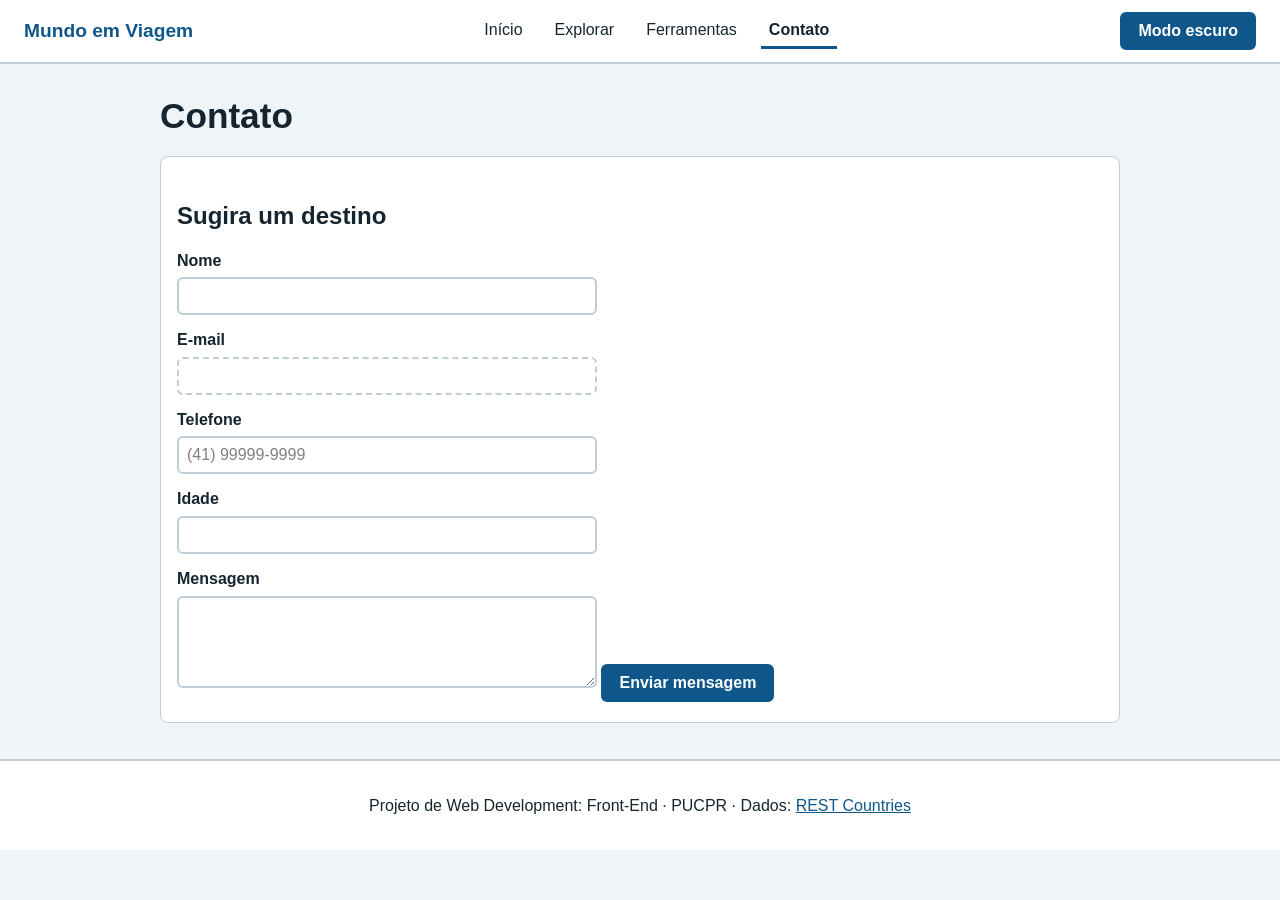
<file: v_final/contato.html>
<!DOCTYPE html>
<html lang="pt-BR">
<head>
  <meta charset="UTF-8">
  <meta name="viewport" content="width=device-width, initial-scale=1.0">
  <title>Contato | Mundo em Viagem</title>
  <link rel="stylesheet" href="style.css">
</head>
<body>
  <header class="cabecalho">
    <strong class="logo">Mundo em Viagem</strong>
    <nav class="menu" aria-label="Menu principal">
        <a href="index.html">Início</a>
        <a href="explorar.html">Explorar</a>
        <a href="ferramentas.html">Ferramentas</a>
        <a href="contato.html" aria-current="page">Contato</a>
    </nav>
    <button type="button" id="botaoTema" class="botao">Modo escuro</button>
  </header>
  <main>
    <h1>Contato</h1>
    <section class="cartao">
      <h2>Sugira um destino</h2>
      <form id="formContato">
        <label for="nome">Nome</label>
        <input type="text" id="nome" name="nome" required>
        <label for="email">E-mail</label>
        <input type="email" id="email" name="email" required>
        <label for="telefone">Telefone</label>
        <input type="tel" id="telefone" name="telefone" placeholder="(41) 99999-9999">
        <label for="idade">Idade</label>
        <input type="number" id="idade" name="idade" min="1" max="120" required>
        <label for="mensagemTexto">Mensagem</label>
        <textarea id="mensagemTexto" name="mensagem" rows="4" required></textarea>
        <button type="submit" class="botao">Enviar mensagem</button>
      </form>
      <p id="resultadoEnvio" role="status"></p>
    </section>
  </main>
  <footer class="rodape">
    <p>Projeto de Web Development: Front-End · PUCPR · Dados: <a href="https://restcountries.com/">REST Countries</a></p>
  </footer>
  <script src="script.js"></script>
</body>
</html>
</file>
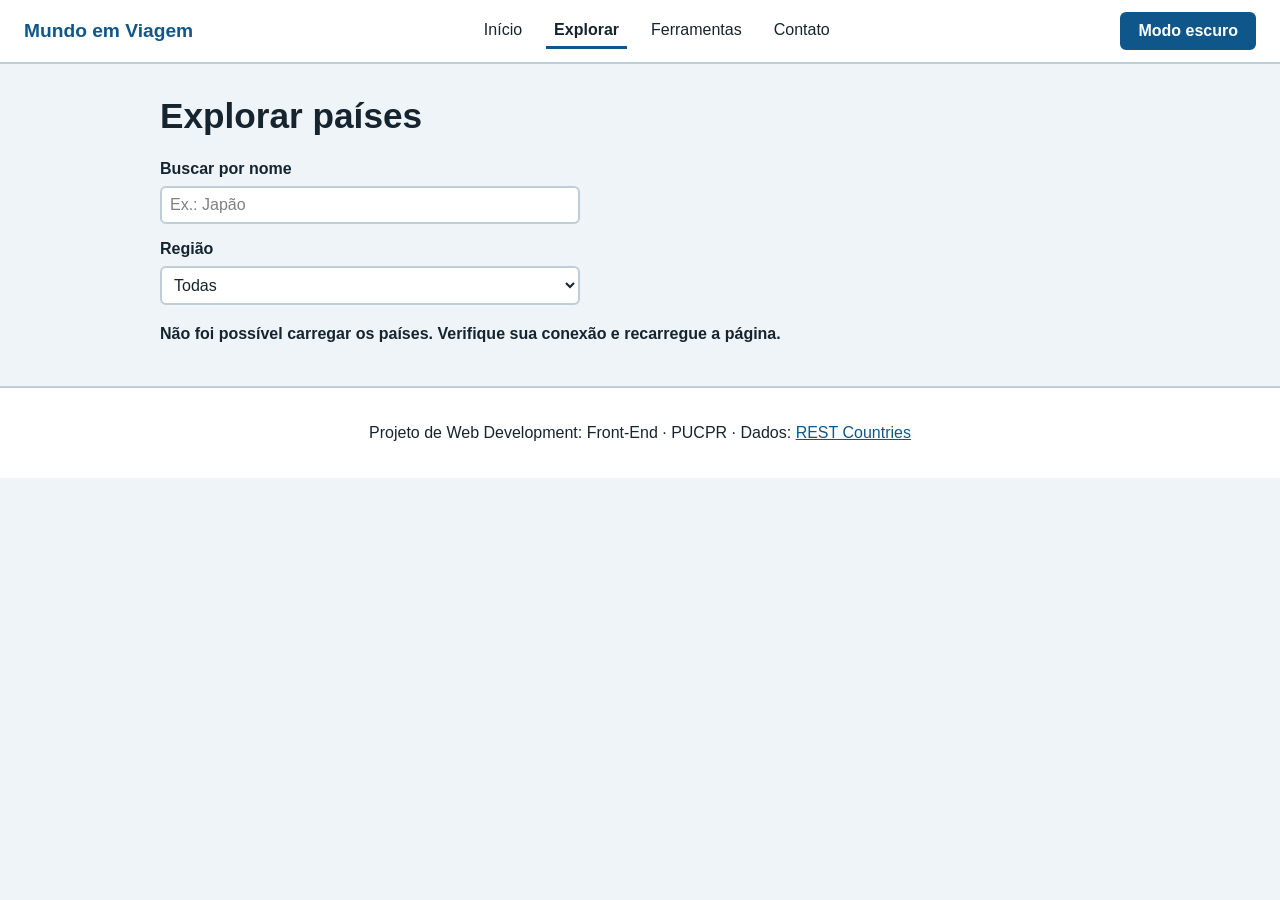
<file: v_final/explorar.html>
<!DOCTYPE html>
<html lang="pt-BR">
<head>
  <meta charset="UTF-8">
  <meta name="viewport" content="width=device-width, initial-scale=1.0">
  <title>Explorar | Mundo em Viagem</title>
  <link rel="stylesheet" href="style.css">
</head>
<body>
  <header class="cabecalho">
    <strong class="logo">Mundo em Viagem</strong>
    <nav class="menu" aria-label="Menu principal">
        <a href="index.html">Início</a>
        <a href="explorar.html" aria-current="page">Explorar</a>
        <a href="ferramentas.html">Ferramentas</a>
        <a href="contato.html">Contato</a>
    </nav>
    <button type="button" id="botaoTema" class="botao">Modo escuro</button>
  </header>
  <main>
    <h1>Explorar países</h1>
    <section class="controles" aria-label="Busca e filtro">
      <label for="busca">Buscar por nome</label>
      <input type="search" id="busca" placeholder="Ex.: Japão">
      <label for="filtroRegiao">Região</label>
      <select id="filtroRegiao">
        <option value="todas">Todas</option>
        <option value="Africa">África</option>
        <option value="Americas">Américas</option>
        <option value="Asia">Ásia</option>
        <option value="Europe">Europa</option>
        <option value="Oceania">Oceania</option>
      </select>
    </section>
    <p id="mensagem" role="status"></p>
    <section id="listaPaises" class="grade" aria-label="Lista de países"></section>
  </main>
  <footer class="rodape">
    <p>Projeto de Web Development: Front-End · PUCPR · Dados: <a href="https://restcountries.com/">REST Countries</a></p>
  </footer>
  <script src="script.js"></script>
</body>
</html>
</file>
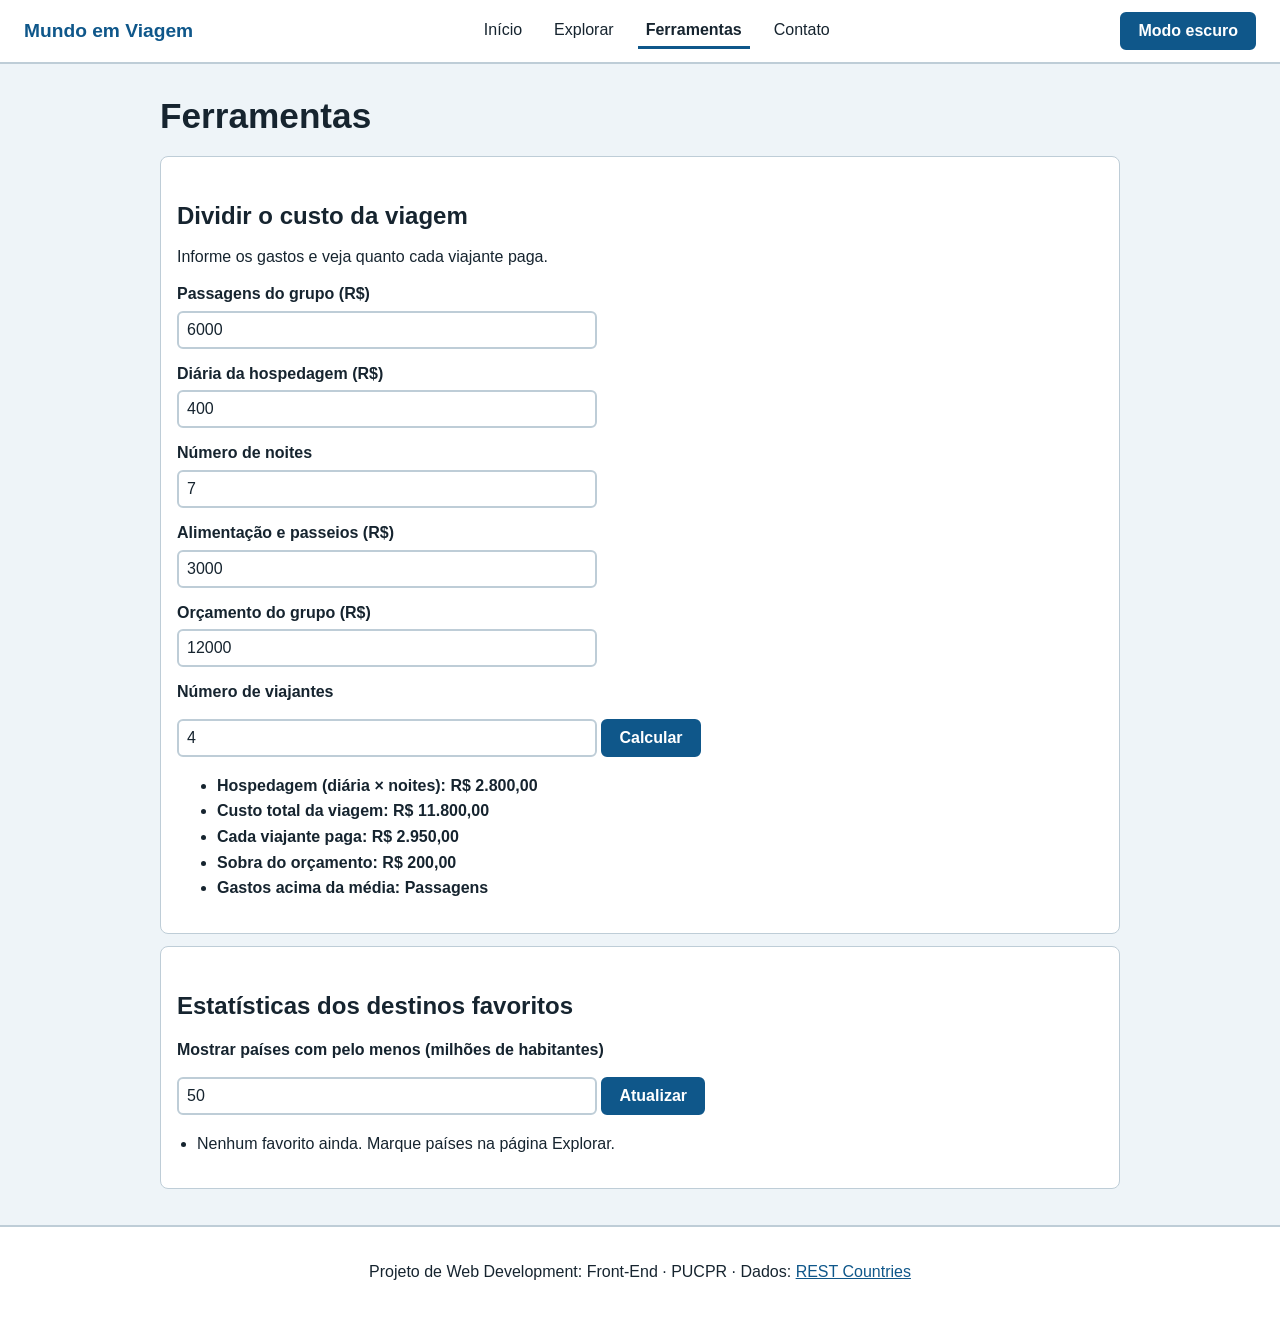
<file: v_final/ferramentas.html>
<!DOCTYPE html>
<html lang="pt-BR">
<head>
  <meta charset="UTF-8">
  <meta name="viewport" content="width=device-width, initial-scale=1.0">
  <title>Ferramentas | Mundo em Viagem</title>
  <link rel="stylesheet" href="style.css">
</head>
<body>
  <header class="cabecalho">
    <strong class="logo">Mundo em Viagem</strong>
    <nav class="menu" aria-label="Menu principal">
        <a href="index.html">Início</a>
        <a href="explorar.html">Explorar</a>
        <a href="ferramentas.html" aria-current="page">Ferramentas</a>
        <a href="contato.html">Contato</a>
    </nav>
    <button type="button" id="botaoTema" class="botao">Modo escuro</button>
  </header>
  <main>
    <h1>Ferramentas</h1>
    <section class="cartao">
      <h2>Dividir o custo da viagem</h2>
      <p>Informe os gastos e veja quanto cada viajante paga.</p>
      <label for="passagens">Passagens do grupo (R$)</label>
      <input type="number" id="passagens" value="6000" min="0" required>
      <label for="diaria">Diária da hospedagem (R$)</label>
      <input type="number" id="diaria" value="400" min="0" required>
      <label for="noites">Número de noites</label>
      <input type="number" id="noites" value="7" min="1" required>
      <label for="extras">Alimentação e passeios (R$)</label>
      <input type="number" id="extras" value="3000" min="0" required>
      <label for="orcamento">Orçamento do grupo (R$)</label>
      <input type="number" id="orcamento" value="12000" min="0" required>
      <label for="viajantes">Número de viajantes</label>
      <input type="number" id="viajantes" value="4" min="1" required>
      <button type="button" id="botaoCalcular" class="botao">Calcular</button>
      <ul id="resultadoCalculo" aria-live="polite"></ul>
    </section>
    <section class="cartao">
      <h2>Estatísticas dos destinos favoritos</h2>
      <label for="minimoPopulacao">Mostrar países com pelo menos (milhões de habitantes)</label>
      <input type="number" id="minimoPopulacao" value="50" min="0" required>
      <button type="button" id="botaoEstatisticas" class="botao">Atualizar</button>
      <ul id="listaEstatisticas"></ul>
    </section>
  </main>
  <footer class="rodape">
    <p>Projeto de Web Development: Front-End · PUCPR · Dados: <a href="https://restcountries.com/">REST Countries</a></p>
  </footer>
  <script src="script.js"></script>
</body>
</html>
</file>
<file: v_final/style.css>
/* ===== Estilo base do body ===== */
body {
  margin: 0;
  font-family: "Trebuchet MS", Verdana, sans-serif;
  font-size: 1rem;
  line-height: 1.6;
  color: var(--texto);
  background-color: var(--fundo);
}

/* ===== Cores (claro e escuro) ===== */
:root {
  --fundo: #eef4f8;
  --texto: #16242f;
  --superficie: white;
  --borda: rgb(190, 205, 215);
  --destaque: hsl(205, 80%, 30%);
  --destaque-texto: white;
  --erro: #b42318;
}
body.escuro {
  --fundo: #12181b;
  --texto: #e6eef3;
  --superficie: #1c262a;
  --borda: rgb(58, 78, 92);
  --destaque: hsl(38, 90%, 58%);
  --destaque-texto: #0f1a24;
  --erro: #ff8a80;
}

main { max-width: 960px; margin: 0 auto; padding: 24px 16px; }
h1 { font-size: 2.2rem; margin: 0 0 12px; }
h2 { font-size: 1.5rem; margin: 24px 0 8px; }
h3 { font-size: 1.15rem; margin: 8px 0; }
a { color: var(--destaque); }

/* ===== Cabeçalho e menu (Flexbox) ===== */
.cabecalho {
  display: flex;
  justify-content: space-between;
  align-items: center;
  flex-wrap: wrap;
  gap: 12px;
  padding: 12px 24px;
  background-color: var(--superficie);
  border-bottom: 2px solid var(--borda);
}
.logo { font-size: 1.2rem; color: var(--destaque); }
.menu { display: flex; justify-content: center; align-items: center; gap: 16px; flex-wrap: wrap; }
.menu > a { text-decoration: none; padding: 4px 8px; color: var(--texto); border-bottom: 3px solid transparent; }
.menu > a:hover { border-bottom-color: var(--destaque); }
.menu > a[aria-current="page"] { border-bottom-color: var(--destaque); font-weight: bold; }

/* ===== Botões ===== */
.botao {
  display: inline-block;
  padding: 8px 16px;
  border: 2px solid var(--destaque);
  border-radius: 6px;
  background-color: var(--destaque);
  color: var(--destaque-texto);
  font-size: 1rem;
  font-weight: bold;
  text-decoration: none;
  cursor: pointer;
}
.botao:hover { opacity: 0.85; }
.botao:focus { outline: 3px solid var(--texto); outline-offset: 2px; }

/* ===== Cartões e seções ===== */
.cartao {
  margin: 12px 0;
  padding: 16px;
  width: auto;
  background-color: var(--superficie);
  border: 1px solid var(--borda);
  border-radius: 8px;
}
.cartao > figure { margin: 0 0 8px; }
.cartao img { width: 100%; height: 140px; object-fit: cover; border: 1px solid var(--borda); border-radius: 6px; }
.cartao figcaption { font-weight: bold; margin-top: 6px; }
.cartao p { margin: 4px 0; }
.cartao .botao { margin-top: 10px; }
.cartao .botao.marcado { background-color: transparent; color: var(--destaque); }
.cartao h2 + p { color: var(--texto); }

.apresentacao { display: flex; align-items: center; gap: 24px; flex-wrap: wrap; }
.apresentacao > div { flex: 1 1 300px; }
.apresentacao figure { margin: 0; flex: 0 1 240px; }
.apresentacao img { width: 100%; border-radius: 8px; border: 2px solid var(--borda); }
.aviso { padding: 12px 16px; margin-top: 12px; border-left: 6px solid var(--destaque); background-color: var(--superficie); }
.aviso::before { content: "Dica: "; font-weight: bold; color: var(--destaque); }

/* ===== Grid da página Explorar ===== */
.grade { display: grid; grid-template-columns: repeat(3, 1fr); gap: 16px; }

/* ===== Formulários ===== */
label { display: block; margin: 12px 0 4px; font-weight: bold; }
input, select, textarea {
  width: 100%;
  max-width: 420px;
  box-sizing: border-box;
  padding: 8px;
  font-size: 1rem;
  font-family: inherit;
  color: var(--texto);
  background-color: var(--superficie);
  border: 2px solid var(--borda);
  border-radius: 6px;
}
input:focus, select:focus, textarea:focus { outline: none; border-color: var(--destaque); }
input[type="email"] { border-style: dashed; }
input::placeholder { color: gray; }
.erro { border-color: var(--erro); }
.controles { margin-bottom: 16px; }
#listaEstatisticas { padding-left: 20px; }
#resultadoEnvio, #resultadoCalculo, #mensagem { font-weight: bold; }

.rodape { text-align: center; padding: 16px; border-top: 2px solid var(--borda); background-color: var(--superficie); }

/* ===== Responsivo ===== */
@media (max-width: 800px) { .grade { grid-template-columns: repeat(2, 1fr); } }
@media (max-width: 520px) {
  .grade { grid-template-columns: 1fr; }
  h1 { font-size: 1.7rem; }
  .cabecalho { padding: 12px 16px; }
}
</file>
